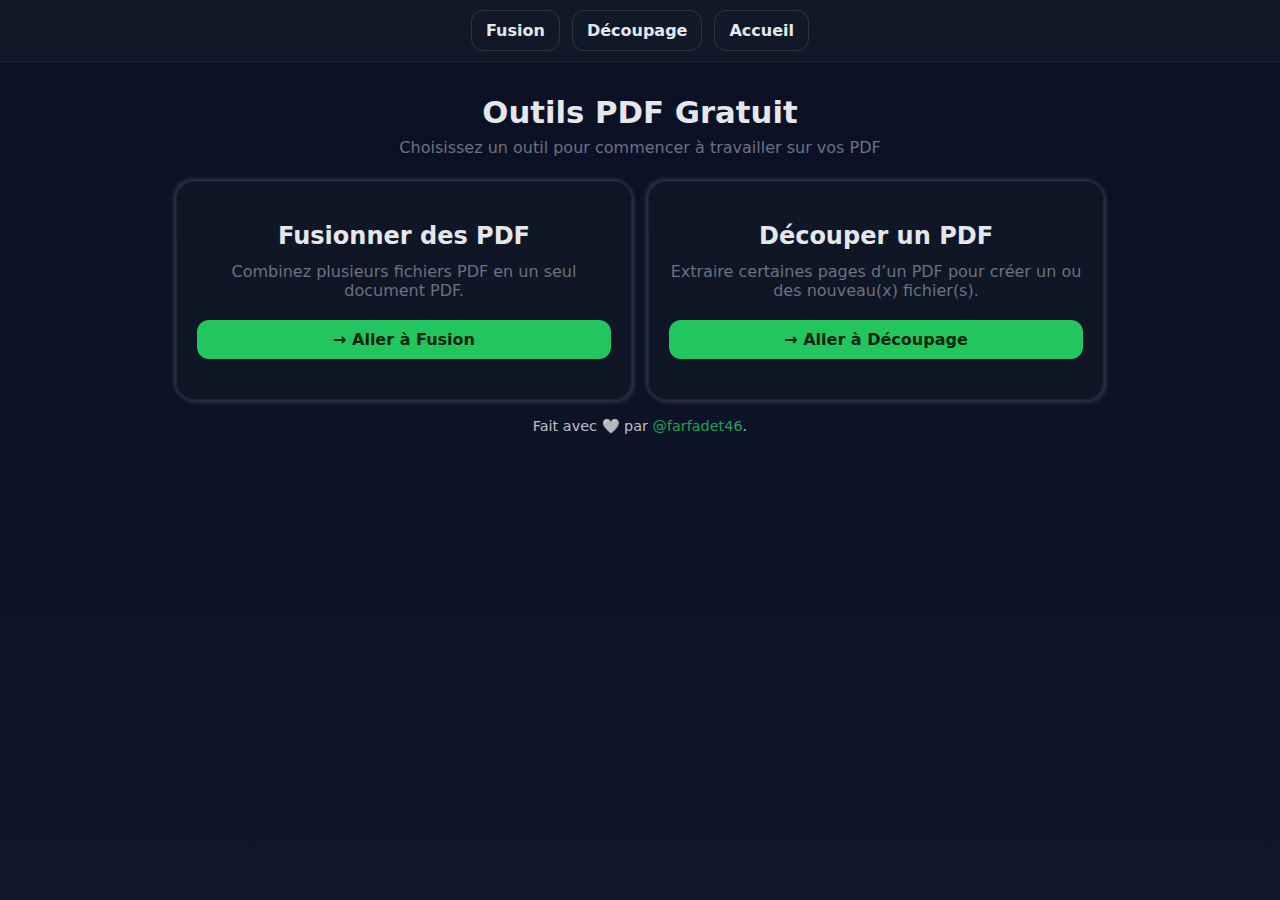
<file: index.html>
<!DOCTYPE html>
<!-- page index.html -->
<html lang="fr">
<head>
  <meta charset="UTF-8">
  <meta name="viewport" content="width=device-width, initial-scale=1">
  <title>Outils PDF — Accueil</title>
  <link rel="stylesheet" href="style.css">
</head>
<body>
<nav style="position:sticky; top:0; z-index:1000; background:var(--panel); backdrop-filter:blur(8px); border-bottom:1px solid rgba(255,255,255,.06); padding:10px 20px; display:flex; gap:12px; justify-content:center;">
  <a href="fusion.html" class="btn btn-ghost">Fusion</a>
  <a href="decoupe.html" class="btn btn-ghost">Découpage</a>
  <a href="index.html" class="btn btn-ghost">Accueil</a>
</nav>
  <header>
    <h1>Outils PDF Gratuit</h1>
    <p class="sub">Choisissez un outil pour commencer à travailler sur vos PDF</p>
  </header>

  <div class="container">
    <div class="grid index_page">
      <section class="index_card" style="text-align:center; padding:40px 20px;">
        <h2>Fusionner des PDF</h2>
        <p>Combinez plusieurs fichiers PDF en un seul document PDF.</p>
        <a href="fusion.html" class="btn btn-accent">→ Aller à Fusion</a>
      </section>

      <section class="index_card" style="text-align:center; padding:40px 20px;">
        <h2>Découper un PDF</h2>
        <p>Extraire certaines pages d’un PDF pour créer un ou des nouveau(x) fichier(s).</p>
        <a href="decoupe.html" class="btn btn-accent">→ Aller à Découpage</a>
      </section>
    </div>

     <footer>Fait avec <span aria-hidden="true">🤍</span> par  <a href="mailto:farfadet46@gmail.com">@farfadet46</a>.</footer>
  </div>
</body>
</html>
</file>
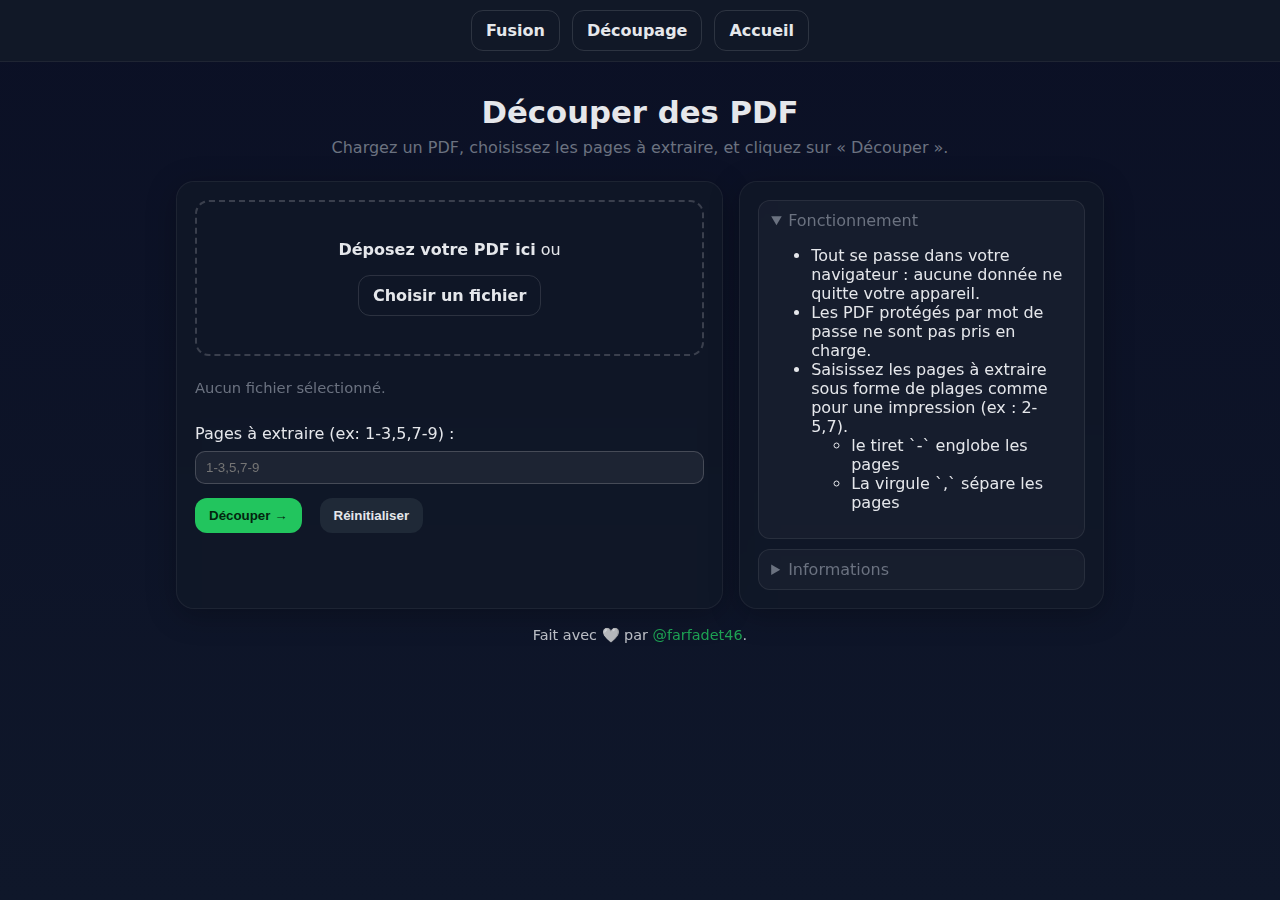
<file: decoupe.html>
<!DOCTYPE html>
<!-- page decoupe.html -->
<html lang="fr">
<head>
  <meta charset="utf-8" />
  <meta name="viewport" content="width=device-width, initial-scale=1" />
  <title>Découper des PDF — Offline</title>
  <link rel="stylesheet" href="style.css">
</head>
<body>
<nav style="position:sticky; top:0; z-index:1000; background:var(--panel); backdrop-filter:blur(8px); border-bottom:1px solid rgba(255,255,255,.06); padding:10px 20px; display:flex; gap:12px; justify-content:center;">
  <a href="fusion.html" class="btn btn-ghost">Fusion</a>
  <a href="decoupe.html" class="btn btn-ghost">Découpage</a>
  <a href="index.html" class="btn btn-ghost">Accueil</a>
</nav>
  <header>
    <h1>Découper des PDF</h1>
    <p class="sub">Chargez un PDF, choisissez les pages à extraire, et cliquez sur « Découper ».</p>
  </header>

  <div class="container">
    <div class="grid">
      <section class="card">
        <div id="drop" class="dropzone">
          <p><strong>Déposez votre PDF ici</strong> ou</p>
          <p><label class="btn btn-ghost tooltip" for="picker">Choisir un fichier
				<span class="tooltiptext">Selectionner un PDF pour le découper</span>
			</label></p>
          <input id="picker" type="file" accept="application/pdf" hidden />
        </div>

        <div class="files" id="fileInfo"></div>

        <div style="margin-top:14px;">
		  <label>Pages à extraire (ex: 1-3,5,7-9) :</label>
		  <input id="pages" type="text" placeholder="1-3,5,7-9"
				 style="width:100%; padding:8px 10px; border-radius:10px; border:1px solid rgba(255,255,255,.18); background:rgba(255,255,255,.06); color:var(--text); margin-top:8px;">
		</div>

        <div style="margin-top:14px; display:flex; gap:8px; align-items:center;">
          <button id="extract" class="btn-accent tooltip">Découper →
			<span class="tooltiptext">Découper les PDF</span>
		  </button>
		  <button id="reset" class="btn tooltip" style="margin-left:10px;">Réinitialiser
			<span class="tooltiptext">Réinitialiser les infos</span>
		  </button>

        </div>

        <p id="status" class="hint" style="margin-top:10px;"></p>
      </section>

      <aside class="card">
        <details open>
          <summary>Fonctionnement</summary>
          <ul>
			<li>Tout se passe dans votre navigateur : aucune donnée ne quitte votre appareil.</li>
			<li>Les PDF protégés par mot de passe ne sont pas pris en charge.</li>
			
            <li>Saisissez les pages à extraire sous forme de plages comme pour une impression (ex : 2-5,7).</li>
				<ul>
					<li>le tiret `-` englobe les pages</li>
					<li>La virgule `,` sépare les pages</li>
				</ul>
          </ul>
        </details>
        <details style="margin-top:10px;">
          <summary>Informations</summary>
          <p>
			Vous avez des remarques ou des idées d’amélioration ?  
			Écrivez-moi : <a href="mailto:farfadet46@gmail.com">@farfadet46</a>.
		  </p>
        </details>
      </aside>
    </div>
	
	<div id="popup" class="popup">
	  <p id="popup-text"></p>
	  <button id="popup-close" class="btn btn-accent">OK</button>
	</div>
	
    <footer>Fait avec <span aria-hidden="true">🤍</span> par <a href="mailto:farfadet46@gmail.com">@farfadet46</a>.
</footer>
  </div>

	<script src="pdf-lib.min.js"></script>
	<script>
	const picker = document.getElementById('picker');
	const drop = document.getElementById('drop');
	const fileInfo = document.getElementById('fileInfo');
	const extractBtn = document.getElementById('extract');
	const pagesInput = document.getElementById('pages');
	const status = document.getElementById('status');

	let file = null;

	// Affichage du fichier sélectionné
	function showFileInfo(f) {
	  fileInfo.innerHTML = '';
	  if (!f) {
		fileInfo.innerHTML = '<p class="hint">Aucun fichier sélectionné.</p>';
		return;
	  }
	  fileInfo.innerHTML = `<div class="file">📄 ${f.name} <span class="hint">(${Math.round(f.size/1024)} Ko)</span></div>`;
	}

	// Gestion sélection / drag & drop
	picker.addEventListener('change', e => { file = e.target.files[0]; showFileInfo(file); });

	['dragenter','dragover'].forEach(ev => drop.addEventListener(ev, e => { e.preventDefault(); drop.classList.add('drag'); }));
	['dragleave','drop'].forEach(ev => drop.addEventListener(ev, e => { e.preventDefault(); drop.classList.remove('drag'); }));
	drop.addEventListener('drop', e => { file = e.dataTransfer.files[0]; showFileInfo(file); });

	// Parsing d'une seule liste de pages (1-3,5)
	function parsePages(str, max) {
	  const parts = str.split(',');
	  const pages = [];
	  for (const part of parts) {
		if (part.includes('-')) {
		  let [start,end] = part.split('-').map(n=>parseInt(n,10));
		  for (let i=start;i<=end;i++) if(i>=1 && i<=max) pages.push(i-1);
		} else {
		  const num = parseInt(part,10);
		  if (!isNaN(num) && num>=1 && num<=max) pages.push(num-1);
		}
	  }
	  return pages;
	}

	// Parsing multiple lists séparées par ;
	function parseMultiple(str, max) {
	  const lists = str.split(';').map(s => s.trim()).filter(s => s.length > 0);
	  return lists.map(list => parsePages(list, max));
	}

	// Extraction
	extractBtn.addEventListener('click', async () => {
	  if (!file) {
		showPopup("Choisissez un fichier PDF");
		return;
      }
	  const bytes = await file.arrayBuffer();

	  try {
		const { PDFDocument } = PDFLib;
		const pdfDoc = await PDFDocument.load(bytes, { ignoreEncryption:true });

		const multiLists = parseMultiple(pagesInput.value, pdfDoc.getPageCount());
		if (!multiLists.length) {
			showPopup("Aucune plage valide.");
			return;
		}

		let exportedCount = 0;

		for (let i=0;i<multiLists.length;i++) {
		  const indices = multiLists[i];
		  if (!indices.length) continue;

		  const newDoc = await PDFDocument.create();
		  const copied = await newDoc.copyPages(pdfDoc, indices);
		  copied.forEach(p => newDoc.addPage(p));

		  const outBytes = await newDoc.save();
		  const blob = new Blob([outBytes], { type: "application/pdf" });

		  const a = document.createElement('a');
		  a.href = URL.createObjectURL(blob);
		  a.download = `extrait_${i+1}.pdf`;
		  document.body.appendChild(a);
		  a.click();
		  a.remove();
		  URL.revokeObjectURL(a.href);

		  exportedCount++;
		}
		
		showPopup(`${exportedCount} fichier(s) PDF exporté(s) avec succès !`);
	  } catch (e) {
		console.error(e);
		alert("Erreur : " + e.message);
	  }
	});

	const resetBtn = document.getElementById('reset');

	resetBtn.addEventListener('click', () => {
	  file = null;
	  picker.value = null;           // réinitialise l'input fichier
	  pagesInput.value = '';         // vide le champ pages
	  status.textContent = '';       // vide le statut
	  fileInfo.innerHTML = '<p class="hint">Aucun fichier sélectionné.</p>'; // réaffiche le message
	});
	
	const popup = document.getElementById('popup');
	const popupText = document.getElementById('popup-text');
	const popupClose = document.getElementById('popup-close');

	function showPopup(message) {
	  popupText.textContent = message;
	  popup.style.display = 'block';
	}

	popupClose.addEventListener('click', () => {
	  popup.style.display = 'none';
	});
	
	showFileInfo(null);
	</script>
</body>
</html>
</file>
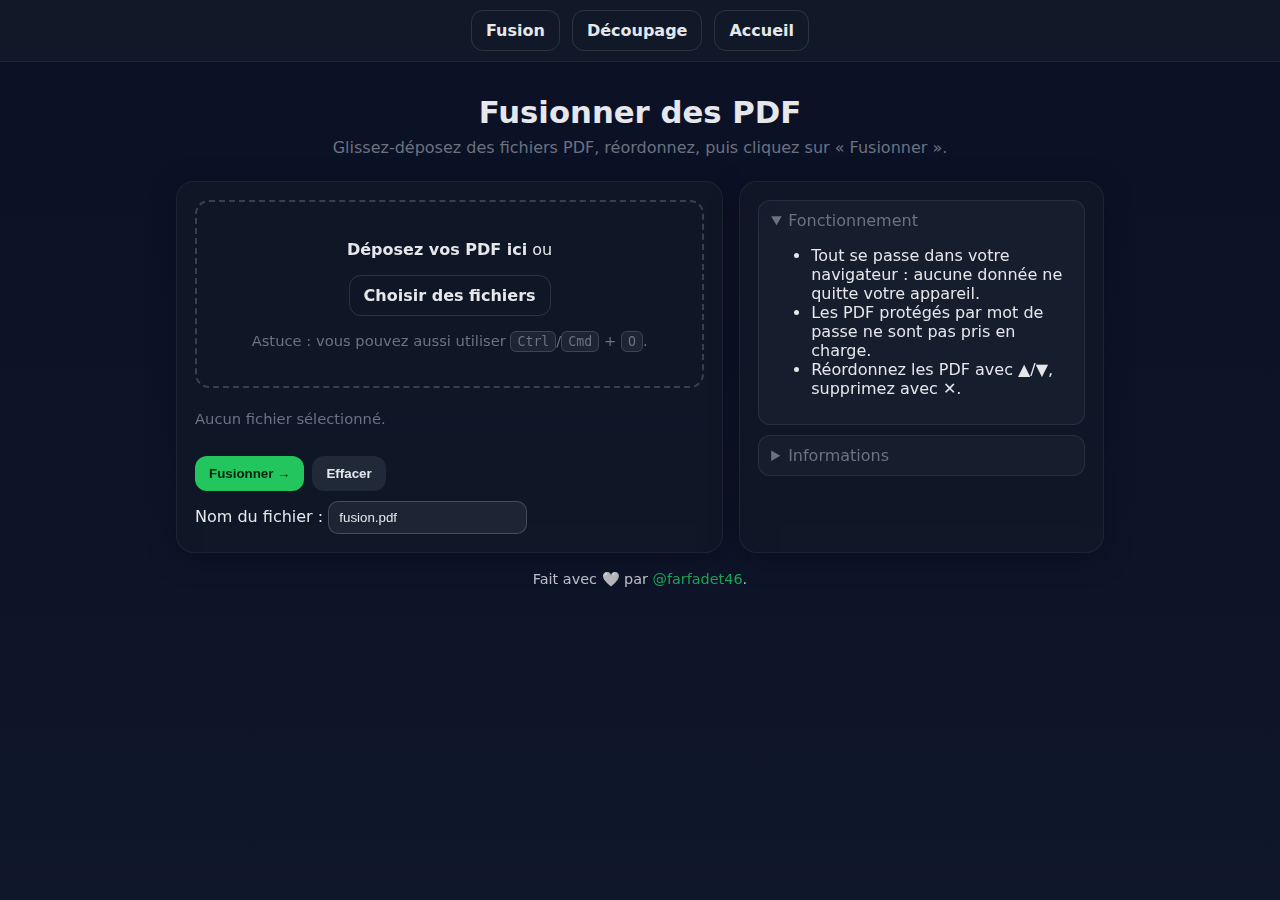
<file: fusion.html>
<!DOCTYPE html>
<!-- page fusion.html -->
<html lang="fr">
<head>
  <meta charset="utf-8" />
  <meta name="viewport" content="width=device-width, initial-scale=1" />
  <title>Fusionner des PDF — Offline</title>
  <link rel="stylesheet" href="style.css">
</head>
<body>
<nav style="position:sticky; top:0; z-index:1000; background:var(--panel); backdrop-filter:blur(8px); border-bottom:1px solid rgba(255,255,255,.06); padding:10px 20px; display:flex; gap:12px; justify-content:center;">
  <a href="fusion.html" class="btn btn-ghost">Fusion</a>
  <a href="decoupe.html" class="btn btn-ghost">Découpage</a>
  <a href="index.html" class="btn btn-ghost">Accueil</a>
</nav>
  <header>
    <h1>Fusionner des PDF</h1>
    <p class="sub">Glissez‑déposez des fichiers PDF, réordonnez, puis cliquez sur « Fusionner ».</p>
  </header>

  <div class="container">
    <div class="grid">
      <section class="card">
        <div id="drop" class="dropzone">
          <p><strong>Déposez vos PDF ici</strong> ou</p>
          <p><label class="btn btn-ghost tooltip" for="picker">Choisir des fichiers
				<span class="tooltiptext">Selectionner au moins deux PDF</span>
		  </label></p>
          <input id="picker" type="file" accept="application/pdf" multiple hidden />
          <p class="hint">Astuce : vous pouvez aussi utiliser <span class="kbd">Ctrl</span>/<span class="kbd">Cmd</span> + <span class="kbd">O</span>.</p>
        </div>

        <div class="files" id="fileList" aria-live="polite"></div>

        <div class="foot">
          <div style="display:flex; gap:8px; align-items:center; flex-wrap:wrap;">
            <button id="merge" class="btn-accent tooltip">Fusionner →
				<span class="tooltiptext">Cliquez pour fusionner les PDF</span>
			</button>
            <button id="clear" class="btn tooltip">Effacer
				<span class="tooltiptext"> Vider la liste</span>
			</button>
          </div>
          <div class="tooltip">
            <label>Nom du fichier : <input id="outName" value="fusion.pdf" style="padding:8px 10px;border-radius:10px;border:1px solid rgba(255,255,255,.18);background:rgba(255,255,255,.06);color:var(--text);"/>
				<span class="tooltiptext">Nommez le fichier de sortie</span>
			</label>
          </div>
        </div>
      </section>

      <aside class="card">
        <details open>
          <summary>Fonctionnement</summary>
          <ul>
            <li>Tout se passe dans votre navigateur : aucune donnée ne quitte votre appareil.</li>
            <li>Les PDF protégés par mot de passe ne sont pas pris en charge.</li>
            <li>Réordonnez les PDF avec ▲/▼, supprimez avec ✕.</li>
          </ul>
        </details>
        <details style="margin-top:10px;">
          <summary>Informations</summary>
          <p>
			Vous avez des remarques ou des idées d’amélioration ?  
			Écrivez-moi : <a href="mailto:farfadet46@gmail.com">@farfadet46</a>.
		  </p>
        </details>
      </aside>
    </div>

	<div id="popup" class="popup">
	  <p id="popup-text"></p>
	  <button id="popup-close" class="btn btn-accent">OK</button>
	</div>

    <footer>Fait avec <span aria-hidden="true">🤍</span> par  <a href="mailto:farfadet46@gmail.com">@farfadet46</a>.</footer>
  </div>

  <!-- Bibliothèque locale pour fonctionner hors-ligne. Téléchargez une fois pdf-lib.min.js et placez-le à côté de ce fichier. -->
  <script src="pdf-lib.min.js"></script>
  <script>
    // ---------------------- UI & liste de fichiers ----------------------
    const picker = document.getElementById('picker');
    const drop = document.getElementById('drop');
    const fileList = document.getElementById('fileList');
    const mergeBtn = document.getElementById('merge');
    const clearBtn = document.getElementById('clear');
    const outName = document.getElementById('outName');

    /** @type {File[]} */
    let files = [];

    function refreshList() {
      fileList.innerHTML = '';
      if (!files.length) {
        const empty = document.createElement('p');
        empty.className = 'hint';
        empty.textContent = 'Aucun fichier sélectionné.';
        fileList.appendChild(empty);
        return;
      }
      files.forEach((f, i) => {
        const row = document.createElement('div');
        row.className = 'file';
        row.innerHTML = `
          <div class="name" title="${f.name}">📄 ${f.name} <span class="hint">(${Math.round(f.size/1024)} Ko)</span></div>
          <div class="row-actions">
            <button title="Monter" data-act="up">▲</button>
            <button title="Descendre" data-act="down">▼</button>
            <button title="Supprimer" data-act="remove">✕</button>
          </div>
        `;
        row.querySelectorAll('button').forEach(btn => {
          btn.addEventListener('click', () => {
            const act = btn.getAttribute('data-act');
            if (act === 'up' && i>0) { [files[i-1], files[i]] = [files[i], files[i-1]]; refreshList(); }
            if (act === 'down' && i<files.length-1) { [files[i+1], files[i]] = [files[i], files[i+1]]; refreshList(); }
            if (act === 'remove') { files.splice(i,1); refreshList(); }
          });
        });
        fileList.appendChild(row);
      });
    }

    function addFiles(fileListLike) {
      const added = Array.from(fileListLike).filter(f => f.type === 'application/pdf');
      files = files.concat(added);
      refreshList();
    }

    picker.addEventListener('change', e => addFiles(e.target.files));

    // Drag & drop
    ;['dragenter','dragover'].forEach(ev => drop.addEventListener(ev, e => { e.preventDefault(); e.stopPropagation(); drop.classList.add('drag'); }));
    ;['dragleave','drop'].forEach(ev => drop.addEventListener(ev, e => { e.preventDefault(); e.stopPropagation(); drop.classList.remove('drag'); }));
    drop.addEventListener('drop', e => addFiles(e.dataTransfer.files));

    // Raccourci clavier Ctrl/Cmd + O
    window.addEventListener('keydown', (e) => {
      if ((e.ctrlKey || e.metaKey) && e.key.toLowerCase() === 'o') {
        e.preventDefault(); picker.click();
      }
    });

    clearBtn.addEventListener('click', () => { files = []; refreshList(); });

    // ---------------------- Fusion PDF avec pdf-lib ----------------------
    async function mergePDFs(fileArray) {
      if (!window.PDFLib) throw new Error('pdf-lib non chargé. Assurez-vous que "pdf-lib.min.js" est présent à côté de ce fichier.');
      const { PDFDocument } = window.PDFLib;
      const outPdf = await PDFDocument.create();

      for (const f of fileArray) {
        const buf = await f.arrayBuffer();
        let src;
        try {
          src = await PDFDocument.load(buf, { ignoreEncryption: true });
        } catch (e) {
          throw new Error(`Impossible de lire « ${f.name} ». Le fichier est peut‑être protégé par mot de passe ou corrompu.`);
        }
        const pages = await outPdf.copyPages(src, src.getPageIndices());
        pages.forEach(p => outPdf.addPage(p));
      }

      const outBytes = await outPdf.save();
      return new Blob([outBytes], { type: 'application/pdf' });
    }

	mergeBtn.addEventListener('click', async () => {
	  // Vérifie qu'au moins 2 fichiers sont sélectionnés
	  if (!files || files.length < 2) {
	    showPopup("Veuillez ajouter au moins deux fichiers PDF pour les fusionner.");
		<!-- alert("Veuillez ajouter au moins deux fichiers PDF pour les fusionner."); -->
		return;
	  }

	  mergeBtn.disabled = true;
	  mergeBtn.textContent = 'Fusion…';

	  try {
		const blob = await mergePDFs(files);
		const name = (outName.value || 'fusion.pdf').replace(/\s+/g,'_');
		const a = document.createElement('a');
		a.href = URL.createObjectURL(blob);
		a.download = name.endsWith('.pdf') ? name : name + '.pdf';
		document.body.appendChild(a);
		a.click();
		a.remove();
		setTimeout(() => URL.revokeObjectURL(a.href), 10000);
	  } catch (err) {
		console.error(err);
		alert(err.message || 'Erreur lors de la fusion.');
	  } finally {
		mergeBtn.disabled = false;
		mergeBtn.textContent = 'Fusionner →';
	  }
	});

	const popup = document.getElementById('popup');
	const popupText = document.getElementById('popup-text');
	const popupClose = document.getElementById('popup-close');

	function showPopup(message) {
	  popupText.textContent = message;
	  popup.style.display = 'block';
	}

	popupClose.addEventListener('click', () => {
	  popup.style.display = 'none';
	});


    // Initial render
    refreshList();
  </script>
</body>
</html>
</file>
<file: style.css>
:root {
	 --bg:#0f172a;
	 --panel:#111827;
	 --muted:#6b7280;
	 --text:#e5e7eb;
	 --accent:#22c55e;
	 }
	 
    * {
		box-sizing: border-box;
	}
	
    body {
		margin:0;
		font-family: ui-sans-serif, system-ui, -apple-system, Segoe UI, Roboto, "Helvetica Neue", Arial, "Noto Sans", "Apple Color Emoji", "Segoe UI Emoji";
		background:linear-gradient(180deg,#0b1025,#0f172a);
		color:var(--text);
		min-height:100vh;
	}
	
    header {
		padding:32px 16px 0;
		text-align:center;
	}
	
    h1 {
		margin:0 0 8px;
		font-size: clamp(1.4rem, 2.4vw, 2rem);
	}
	
    p.sub {
		margin:0;
		color:var(--muted);
	}
	
    .container {
		max-width: 960px;
		margin: 24px auto 56px;
		padding: 0 16px;
	}
	
    .card {
		background:rgba(17,24,39,.7);
		border:1px solid rgba(255,255,255,.06);
		backdrop-filter: blur(10px);
		border-radius: 18px;
		padding: 18px;
		box-shadow: 0 6px 30px rgba(0,0,0,.25);
	}
	
	.index_card {
      background: rgba(17,24,39,.7);
      border: 1px solid rgba(255,255,255,.06);
      border-radius: 18px;
	  display: flex;
      padding: 40px 20px;
      flex-direction: column;
      justify-content: space-between;
      height: 100%;
      text-align: center;
	  box-shadow: 2px 2px 5px rgba(200,200,200,0.2), -2px -2px 5px rgba(200,200,200,0.2);
    }
	
	 /* Harmonisation des titres et paragraphes */
    .index_card h2 {
      margin: 0 0 12px 0;
    }

    .index_card p {
      margin: 0 0 20px 0;
      color: var(--muted);
    }
	
	.grid.index_page {
      display: grid;
      gap: 16px;
      grid-template-columns: 1fr; /* mobile par défaut */
    }
	
    .grid {
		display:grid;
		gap:16px;
		grid-template-columns: 1fr;
	}
	
	@media (min-width: 720px) {
	  /* Cible uniquement les cartes de l'accueil */
	  .index_card {
		grid-template-columns: 1fr 1fr;
		flex-direction: column;
		justify-content: space-between; /* cartes de même hauteur */
	  }

	  .grid.index_page {
		grid-template-columns: 1fr 1fr; /* 2 colonnes égales */
		align-items: stretch;  
	  }
	}
	
    .dropzone {
		border:2px dashed rgba(255,255,255,.18);
		border-radius:14px;
		padding:22px;
		text-align:center;
		transition: .2s ease;
	}
	
    .dropzone.drag {
		border-color: var(--accent);
		background: rgba(34,197,94,.06);
	}
	
    .files {
		display:flex;
		flex-direction: column;
		gap:10px;
		margin-top:8px;
	}
	
    .file {
		display:grid;
		grid-template-columns: 1fr auto;
		align-items:center;
		gap:8px;
		padding:10px 12px;
		border:1px solid rgba(255,255,255,.08);
		border-radius:12px;
		background: rgba(255,255,255,.03);
	}
	
    .file .name {
		white-space: nowrap;
		overflow: hidden;
		text-overflow: ellipsis;
	}
	
    .row-actions {
		display:flex;
		gap:6px;
	}
	
    button, .btn {
		cursor:pointer; 
		border:none; 
		border-radius: 12px;
		padding: 10px 14px; 
		background:#1f2937;
		color:var(--text);
		font-weight:600;
		transition: .2s ease;
	}
	
    button:hover, .btn:hover {
		transform: translateY(-2px);
		background:#2b3752;
		color:#8ea3d4;
	}
		
    .btn-ghost {
		background: transparent;
		border:1px solid rgba(255,255,255,.12); 
	}

    .btn-accent {
		background: var(--accent);
		color:#03250f;
	}
	
    .btn-danger {
		background:#ef4444; 
		color:#111;
	}

	.tooltip {
	  position: relative;
	  display: inline-block;
	  cursor: pointer;
	}

	.tooltip .tooltiptext {
	  visibility: hidden;
	  background-color: #8ea3d4;
	  color: #1f2937;
	  text-align: center;
	  padding: 4px 8px;
	  border-radius: 6px;
	  font-size: 0.8rem;
	  position: absolute;
	  bottom: -100%;  /* au-dessous du bouton */
	  left: 50%;
	  transform: translateX(-50%);
	  white-space: nowrap;
	  z-index: 10;
	  opacity: 0;
	  transition: opacity 0.2s ease;
	  border: 1px solid rgba(255,255,255,0.08);
	}

	.tooltip:hover .tooltiptext {
	  visibility: visible;
	  opacity: 1;
	}

	.tooltip input + .tooltiptext {
	  font-weight: bold;
	}

    .row-actions button {
		padding:8px 10px;
	}
	
    .foot { 
		display:flex;
		flex-wrap:wrap;
		gap:10px; 
		justify-content:space-between;
		align-items:center;
		margin-top:14px; 
	}
	
    .hint {
		color:var(--muted);
		font-size:.92rem;
	}
		
    details {		
		background: rgba(255,255,255,.03);
		border:1px solid rgba(255,255,255,.08);
		border-radius:12px;
		padding:10px 12px;
	}

    summary {
		cursor:pointer;
		color:var(--muted);
	}
	
    .kbd {
		font-family: ui-monospace, SFMono-Regular, Menlo, Consolas, monospace;
		font-size:.9em; background: rgba(255,255,255,.06); 
		padding:2px 6px; border-radius:6px;
		border:1px solid rgba(255,255,255,.15); 
	}
   
   footer {
		opacity:.8;
		text-align:center; 
		font-size:.9rem; 
		margin-top:18px; 
	}
	
    @media (min-width: 720px) { 
		.grid { 
			grid-template-columns: 1.2fr .8fr;
		} 
	}
	
	a {
		color: var(--accent);
		font-weight: 500;
		text-decoration: none;
	}
		
    a:hover {
		text-decoration: underline;
		color: #4ade80;
	}
	
	.popup {
	  position: fixed;
	  top: 50%;
	  left: 50%;
	  transform: translate(-50%, -50%);
	  background: rgba(17,24,39,0.95);
	  border: 1px solid rgba(255,255,255,0.08);
	  padding: 24px 32px;
	  border-radius: 16px;
	  box-shadow: 0 4px 20px rgba(0,0,0,0.3);
	  display: none; /* caché par défaut */
	  z-index: 2000;
	  text-align: center;
	}

	#popup p {
	  margin-bottom: 16px;
	  color: var(--text);
	  font-weight: 500;
	}

	#popup button {
	  min-width: 80px;
	}
</file>
